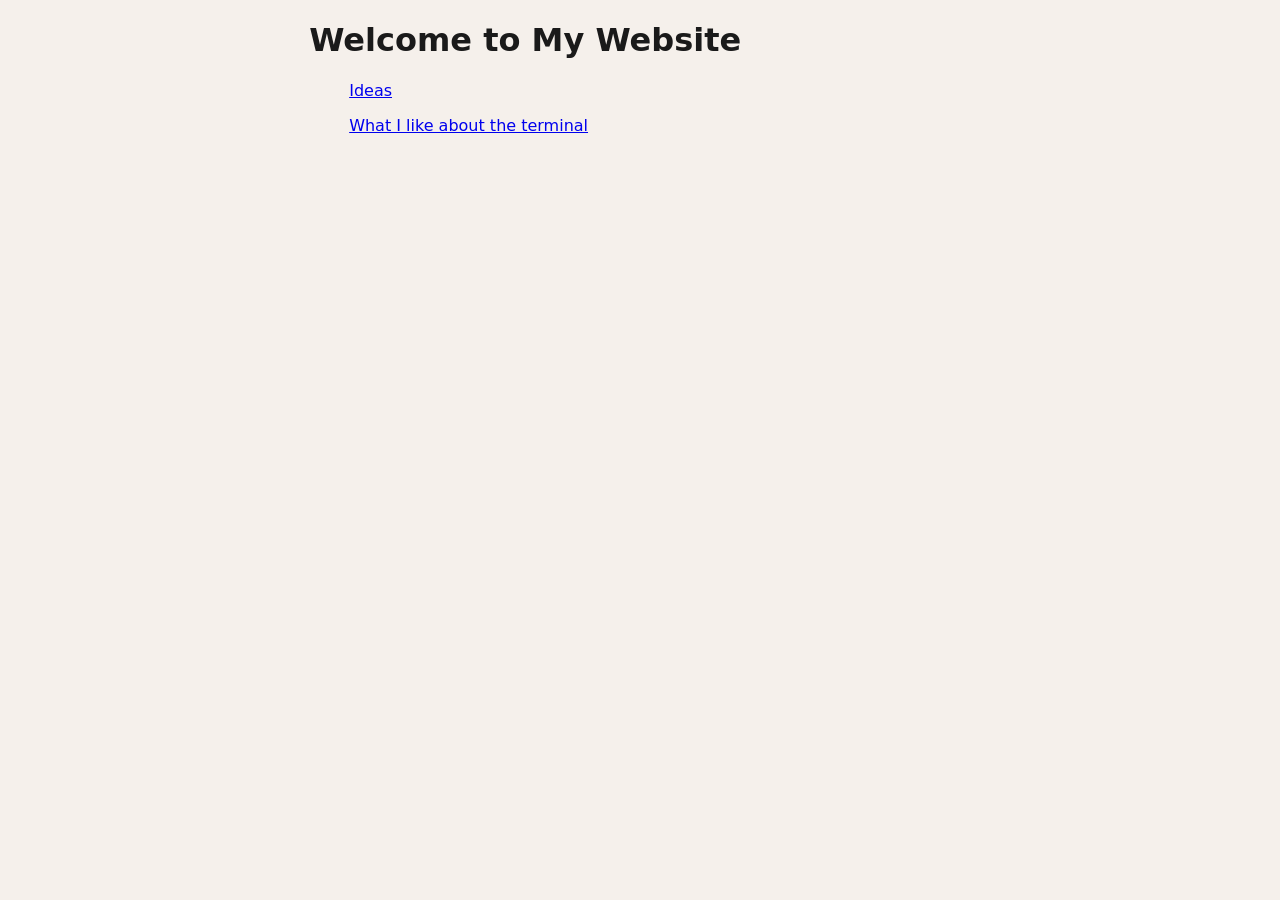
<file: docs/index.html>
<!DOCTYPE html>
<html lang="en">
<head>
<meta name="viewport" content="width=device-width, initial-scale=1.0">
<title>My Site</title>
<meta charset="UTF-8">
<link rel="stylesheet" href="./css/styles.css">
	<meta name="generator" content="Hugo 0.168.0">
</head>
<body>
<h1>Welcome to My Website</h1>

<ul>
<a href="./ideas/">Ideas</a>
</ul>

<ul>
<a href="./what-i-like-about-the-teminal/">What I like about the terminal</a>
</ul>

</body>
</html>
</file>
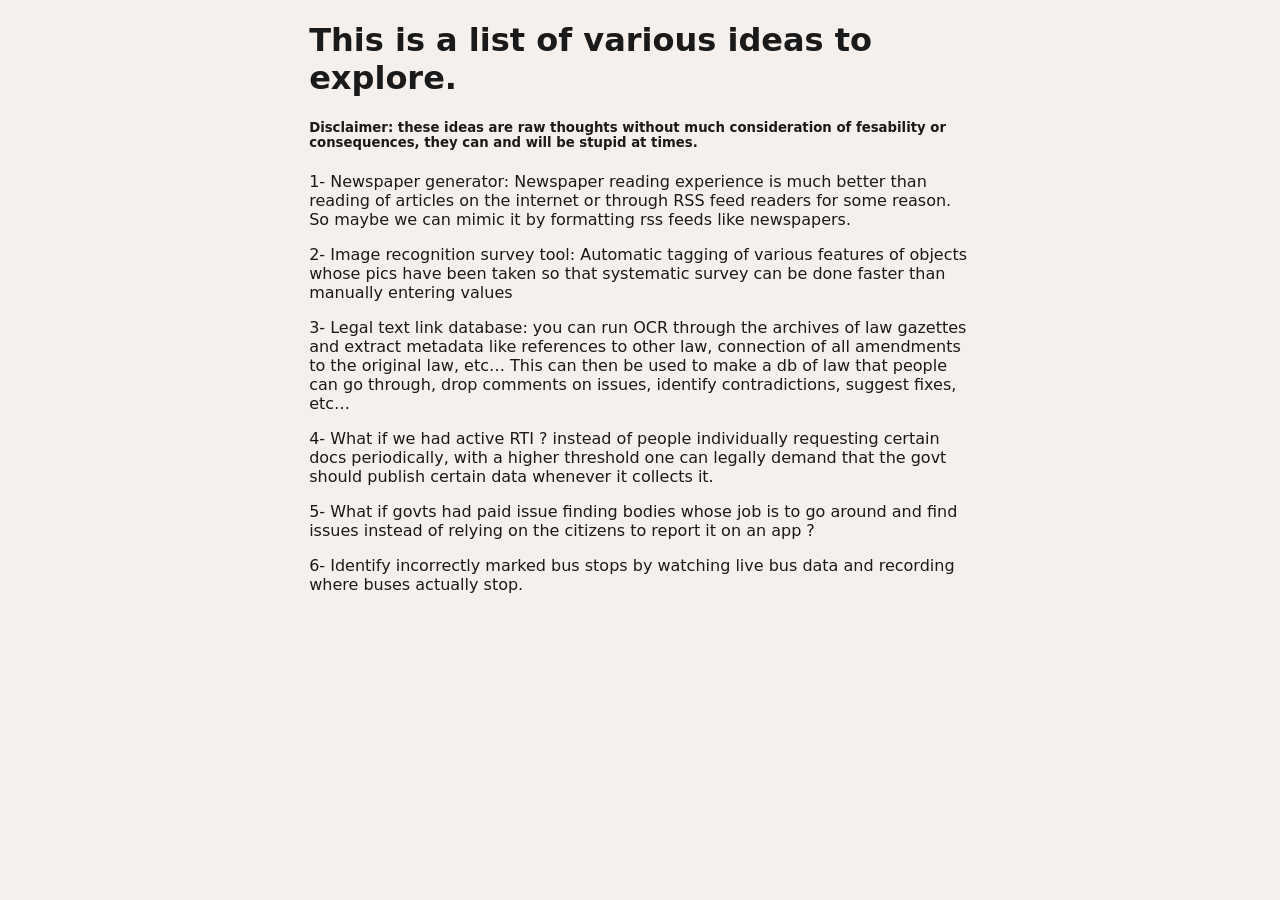
<file: docs/ideas/index.html>
<!DOCTYPE html>
<html lang="en">
<head>
<meta name="viewport" content="width=device-width, initial-scale=1.0">
<title>Ideas</title>
<meta charset="UTF-8">
<link rel="stylesheet" href="../css/styles.css">
</head>
<body>

<h1 id="this-is-a-list-of-various-ideas-to-explore">This is a list of various ideas to explore.</h1>
<h5 id="disclaimer-these-ideas-are-raw-thoughts-without-much-consideration-of-fesability-or-consequences-they-can-and-will-be-stupid-at-times">Disclaimer: these ideas are raw thoughts without much consideration of fesability or consequences, they can and will be stupid at times.</h5>
<p>1- Newspaper generator:
Newspaper reading experience is much better than reading of articles on the internet or through RSS feed readers for some reason. So maybe we can mimic it by formatting rss feeds like newspapers.</p>
<p>2- Image recognition survey tool:
Automatic tagging of various features of objects whose pics have been taken so that systematic survey can be done faster than manually entering values</p>
<p>3- Legal text link database:
you can run OCR through the archives of law gazettes and extract metadata like references to other law, connection of all amendments to the original law, etc&hellip;
This can then be used to make a db of law that people can go through, drop comments on issues, identify contradictions, suggest fixes, etc&hellip;</p>
<p>4- What if we had active RTI ? instead of people individually requesting certain docs periodically, with a higher threshold one can legally demand that the govt should publish certain data whenever it collects it.</p>
<p>5- What if govts had paid issue finding bodies whose job is to go around and find issues instead of relying on the citizens to report it on an app ?</p>
<p>6- Identify incorrectly marked bus stops by watching live bus data and recording where buses actually stop.</p>


</body>
</html>
</file>
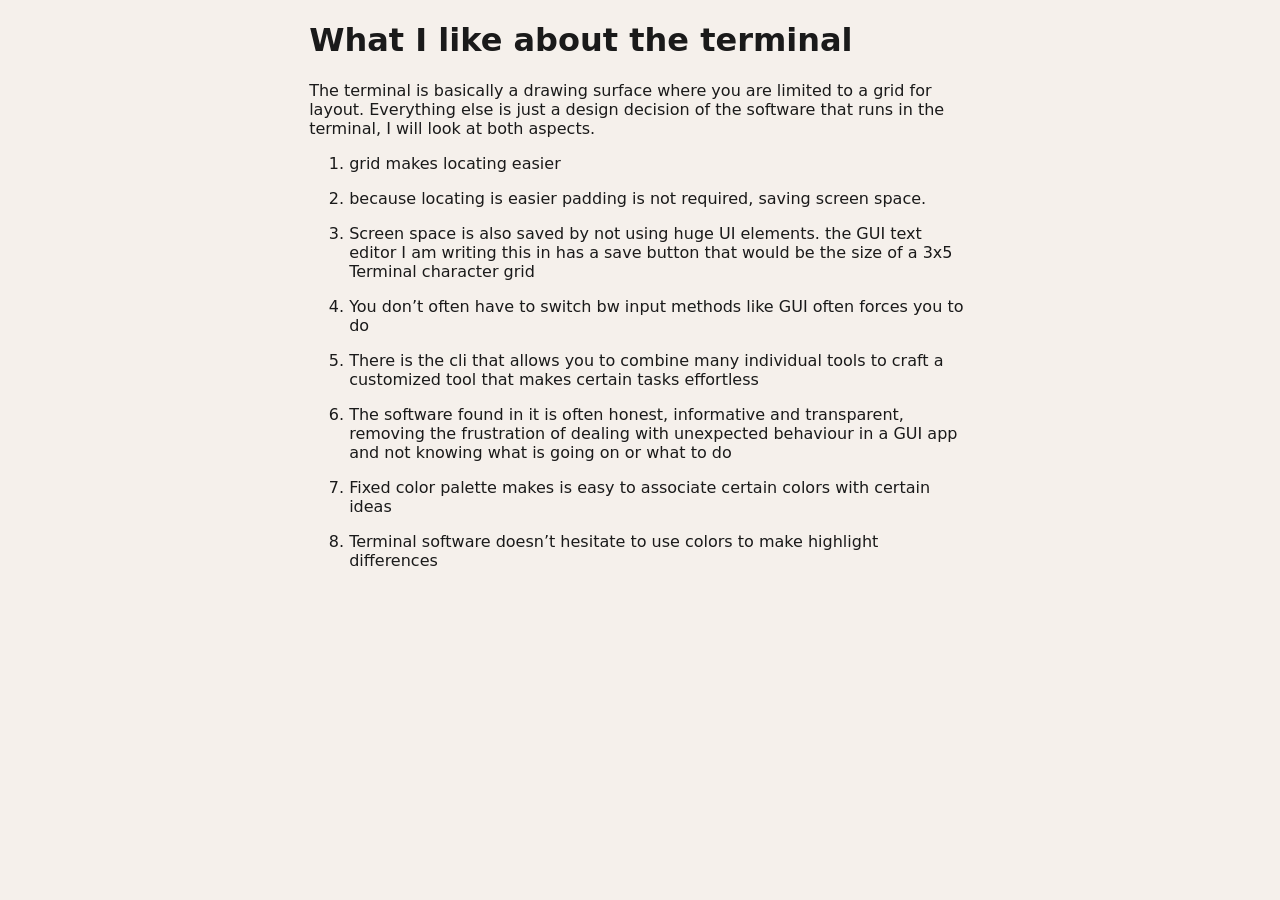
<file: docs/what-i-like-about-the-teminal/index.html>
<!DOCTYPE html>
<html lang="en">
<head>
<meta name="viewport" content="width=device-width, initial-scale=1.0">
<title>What I like about the terminal</title>
<meta charset="UTF-8">
<link rel="stylesheet" href="../css/styles.css">
</head>
<body>

<h1 id="what-i-like-about-the-terminal">What I like about the terminal</h1>
<p>The terminal is basically a drawing surface where you are limited to a grid for layout. Everything else is just a design decision of the software that runs in the terminal, I will look at both aspects.</p>
<ol>
<li>
<p>grid makes locating easier</p>
</li>
<li>
<p>because locating is easier padding is not required, saving screen space.</p>
</li>
<li>
<p>Screen space is also saved by not using huge UI elements. the GUI text editor I am writing this in has a save button that would be the size of a 3x5 Terminal character grid</p>
</li>
<li>
<p>You don&rsquo;t often have to switch bw input methods like GUI often forces you to do</p>
</li>
<li>
<p>There is the cli that allows you to combine many individual tools to craft a customized tool that makes certain tasks effortless</p>
</li>
<li>
<p>The software found in it is often honest, informative and transparent, removing the frustration of dealing with unexpected behaviour in a GUI app and not knowing what is going on or what to do</p>
</li>
<li>
<p>Fixed color palette makes is easy to associate certain colors with certain ideas</p>
</li>
<li>
<p>Terminal software doesn&rsquo;t hesitate to use colors to make highlight differences</p>
</li>
</ol>


</body>
</html>
</file>
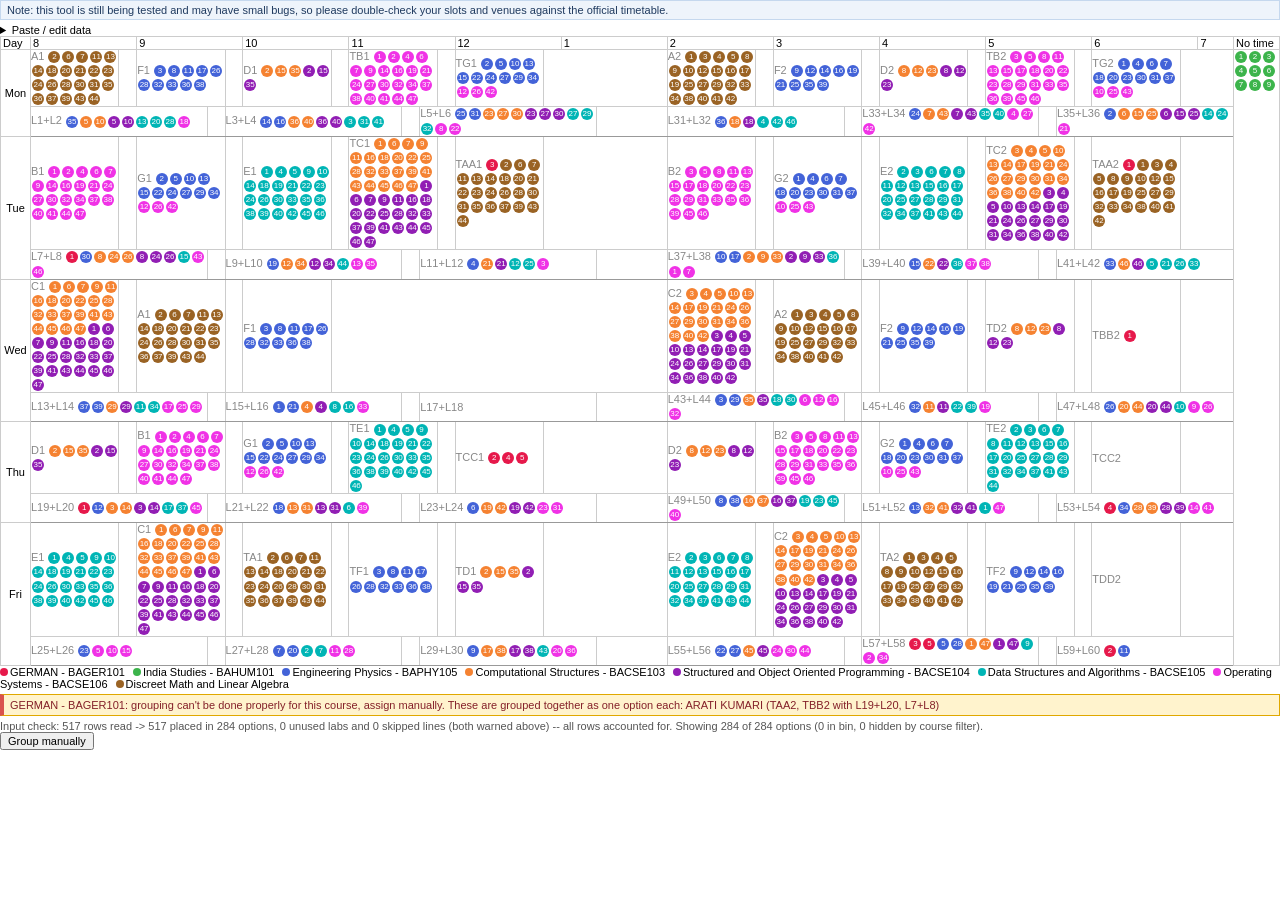
<file: docs/Projects/vit_slot_visualizer.html>
<!DOCTYPE html>
<html lang="en">
<head>
<meta charset="UTF-8">
<meta name="viewport" content="width=device-width, initial-scale=1.0">
<title>Timetable Slot Visualizer</title>
<style>
  body { font: 11px sans-serif; margin: 0; }
  button, summary { font: inherit; }
  #tooltip { position: fixed; display: none; z-index: 10; background: #fff; border: 1px solid #000; pointer-events: none; max-width: 90vw; }
  #wrap { overflow-x: auto; }
  /* one column per 10 minutes, 08:00 -> 19:20 (68 columns) */
  table { border-collapse: collapse; width: 100%; min-width: 900px; table-layout: fixed; }
  th, td { border: 1px solid #ccc; padding: 0; text-align: center; font-weight: normal; }
  thead th { text-align: left; padding-left: 2px; }
  td { position: relative; height: 16px; }
  tr.lab td, tr.lab th { border-bottom-color: #999; }
  td { text-align: left; line-height: 12px; }
  .in, .dots { display: contents; }
  .lbl { display: inline; margin-right: 3px; color: #888; white-space: nowrap; }
  .dot { display: inline-block; vertical-align: middle; width: 12px; height: 12px; margin: 1px; border-radius: 50%; cursor: pointer;
    color: #fff; font-size: 8px; line-height: 12px; text-align: center; overflow: hidden; }
  .dot.picked { outline: 1px solid #000; outline-offset: 1px; }
  .dot.hl { background: #000 !important; }
  #legend span { margin-right: 8px; }
  #legend i { display: inline-block; width: 8px; height: 8px; border-radius: 50%; margin-right: 2px; }
  textarea { width: 100%; box-sizing: border-box; }
  #manual:not(:empty) { border: 1px solid #999; background: #f4f4f4; padding: 6px; margin: 4px 0; }
  #disclaimer { background: #eef4fb; color: #1f3a5f; border: 1px solid #c5d8ee; padding: 3px 6px; margin: 0 0 4px; }
  .dot.clash { opacity: .45; outline: 1px dashed #c00; outline-offset: 1px; }
  #lockinfo:not(:empty) { margin: 4px 0; color: #444; }
  #clash:not(:empty) { background: #f8d7da; color: #842029; border: 1px solid #d9534f; border-left: 4px solid #d9534f; padding: 4px 6px; margin: 4px 0; white-space: pre-wrap; }
  #manual div { margin: 3px 0; }
  #warn:not(:empty) { white-space: pre-wrap; background: #fff3cd; color: #842029; border: 1px solid #e0a800; border-left: 4px solid #d9534f; padding: 4px 6px; margin: 4px 0; }
</style>
</head>
<body>

<div id="disclaimer">Note: this tool is still being tested and may have small bugs, so please double-check your slots and venues against the official timetable.</div>

<button id="resetBtn">Reset filter</button>
<details>
  <summary>Paste / edit data</summary>
  <textarea id="rawInput" rows="8"></textarea>
  <button id="applyBtn">Apply</button>
</details>

<div id="wrap">
<table>
  <colgroup id="cols"></colgroup>
  <thead id="head"></thead>
  <tbody id="gridBody"></tbody>
</table>
</div>

<div id="legend"></div>
<div id="bin"></div>
<div id="lockinfo"></div>
<div id="clash"></div>
<div id="warn"></div>
<div id="recon"></div>
<button id="groupBtn" style="display:none">Group manually</button>
<div id="manual"></div>
<div id="tooltip"></div>

<script>
const DEFAULT_DATA = `# GERMAN - BAGER101
Slot Detail 	Venue 	Faculty 	Course Type
TAA2 	SJT302 	ARATI KUMARI 	ETH
L19+L20 	TT116 	ARATI KUMARI 	ELA
TCC1 	SJT324 	ABHIJIT KR DARBEY 	ETH
L7+L8 	PRP555 	ARATI KUMARI 	ELA
TBB2 	SJT124 	ARATI KUMARI 	ETH
TAA1 	SJT505 	DHANANJAY KUMAR 	ETH
L57+L58 	PRP555 	DHANANJAY KUMAR 	ELA
L59+L60 	PRP555 	ABHIJIT KR DARBEY 	ELA
L53+L54 	PRP555 	AMIT KUMAR SAINI 	ELA
TCC1 	SJT607 	AMIT KUMAR SAINI 	ETH
TCC1 	TT416 	ADAIKALAM ARULANANDAM 	ETH
L57+L58 	TT116 	ADAIKALAM ARULANANDAM 	ELA

# India Studies - BAHUM101
Slot Detail 	Venue 	Faculty 	Course Type
NIL 	NIL 	MULUGU S NEELOTPAL 	OC
NIL 	NIL 	RIZWAN AHMAD 	OC
NIL 	NIL 	ADIL AHMAD SHAH 	OC
NIL 	NIL 	SHAHID HAMID RAINA 	OC
NIL 	NIL 	BANGALORE MORARJI 	OC
NIL 	NIL 	SUDHEER C V 	OC
NIL 	NIL 	SARAVANA BHAVAN N 	OC
NIL 	NIL 	RAMNATH REGHUNADHAN 	OC
NIL 	NIL 	AQUIB PARVEZ 	OC

# Engineering Physics - BAPHY105
Slot Detail 	Venue 	Faculty 	Course Type
L5+L6 	TT436 	KURAGANTI VASU 	ELA
L3+L4 	PRPG17 	RAMBABU YALAVARTHI 	ELA
L35+L36 	PRPG17 	VISHNUDATH K N 	ELA
G2+TG2 	PRP124 	AMRITA DEY 	ETH
G1+TG1 	PRPG06 	VISHNUDATH K N 	ETH
L43+L44 	TT436 	SASMITA MOHAKUD 	ELA
L7+L8 	PRPG17 	PREMKUMAR S 	ELA
F1+TF1 	PRP115 	SASMITA MOHAKUD 	ETH
L11+L12 	PRPG17 	SAMUEL P 	ELA
G2+TG2 	PRPG25 	SAMUEL P 	ETH
G1+TG1 	PRP124 	AMRITA DEY 	ETH
L57+L58 	TT436 	AMRITA DEY 	ELA
G2+TG2 	PRPG23 	BALAKRISHNAN S 	ETH
G2+TG2 	PRP116 	SHOBANA M K 	ETH
L27+L28 	TT436 	SHOBANA M K 	ELA
F1+TF1 	PRPG21 	SOUMYA CHAKRABARTI 	ETH
L49+L50 	TT436 	SOUMYA CHAKRABARTI 	ELA
L23+L24 	PRPG17 	BALAKRISHNAN S 	ELA
L55+L56 	TT436 	SHOBANA M K 	ELA
F2+TF2 	PRP115 	DHRITIMAN GUPTA 	ETH
L29+L30 	PRPG17 	DHRITIMAN GUPTA 	ELA
G1+TG1 	PRP110 	SRIDHAR S 	ETH
F1+TF1 	PRP123 	VASU DEV 	ETH
L59+L60 	PRPG17 	VASU DEV 	ELA
L19+L20 	PRPG17 	ABHINAV ANAND 	ELA
F2+TF2 	PRP111 	ABHINAV ANAND 	ETH
G1+TG1 	PRPG03 	MURALI R 	ETH
L51+L52 	PRPG17 	MURALI R 	ELA
F2+TF2 	PRPG03 	PANKAJ SHEORAN 	ETH
L1+L2 	PRPG17 	GOPAL 	ELA
G1+TG1 	PRPG23 	UMMAL MOMEEN M 	ETH
L39+L40 	PRPG17 	UMMAL MOMEEN M 	ELA
F2+TF2 	PRP104 	RAMBABU YALAVARTHI 	ETH
F1+TF1 	PRPG10 	VIJAYA CHAMUNDEESWARI S P 	ETH
G2+TG2 	PRP110 	SANGEM RAJESH 	ETH
L27+L28 	PRPG17 	SHAIK KALEEMULLA 	ELA
F2+TF2 	PRPG10 	VIJAYA CHAMUNDEESWARI S P 	ETH
L9+L10 	PRPG17 	VIJAYA CHAMUNDEESWARI S P 	ELA
L37+L38 	TT436 	SRIDHAR S 	ELA
G2+TG2 	PRP120 	SHAIK KALEEMULLA 	ETH
F2+TF2 	PRP122 	MITESH KUMAR BEHERA 	ETH
L15+L16 	PRPG17 	MITESH KUMAR BEHERA 	ELA
L57+L58 	PRPG17 	SHAGUN KAUSHAL 	ELA
L15+L16 	TT436 	AMRITA DEY 	ELA
G1+TG1 	PRP125 	KRISHNARJUN BANERJEE 	ETH
L55+L56 	PRPG17 	KRISHNARJUN BANERJEE 	ELA
G2+TG2 	PRP125 	KRISHNARJUN BANERJEE 	ETH
L25+L26 	PRPG17 	KRISHNARJUN BANERJEE 	ELA
L37+L38 	PRPG17 	VIJAYA CHAMUNDEESWARI S P 	ELA
L21+L22 	PRPG17 	SANGEM RAJESH 	ELA
G1+TG1 	PRP107 	KRISHNA CHANDAR N 	ETH
L33+L34 	PRPG17 	KRISHNA CHANDAR N 	ELA
F2+TF2 	PRPG21 	SOUMYA CHAKRABARTI 	ETH
L5+L6 	PRPG17 	SOUMYA CHAKRABARTI 	ELA
F1+TF1 	PRP120 	SANDEEP CHAKRABORTY 	ETH
L47+L48 	PRPG17 	SANDEEP CHAKRABORTY 	ELA
G1+TG1 	PRP116 	SHOBANA M K 	ETH
F1+TF1 	PRP122 	SHAGUN KAUSHAL 	ETH
G1+TG1 	PRP109 	KANHAIYA LAL PANDEY 	ETH
L43+L44 	PRPG17 	KANHAIYA LAL PANDEY 	ELA
G2+TG2 	PRPG08 	PREMKUMAR S 	ETH
G2+TG2 	PRP105 	KURAGANTI VASU 	ETH
L41+L42 	PRPG17 	DEEPAK BHAT 	ELA
F1+TF1 	PRP105 	DHANOJ GUPTA 	ETH
L45+L46 	PRPG17 	DHANOJ GUPTA 	ELA
F1+TF1 	PRPG08 	DEEPAK BHAT 	ETH
G1+TG1 	PRPG25 	SAMUEL P 	ETH
L53+L54 	PRPG17 	SAMUEL P 	ELA
F2+TF2 	PRPG06 	GOPAL 	ETH
L31+L32 	PRPG17 	ABHISHEK KUMAR SINGH 	ELA
F1+TF1 	PRP104 	ABHISHEK KUMAR SINGH 	ETH
L49+L50 	PRPG17 	ABHINAV ANAND 	ELA
G2+TG2 	PRP109 	KANHAIYA LAL PANDEY 	ETH
L13+L14 	PRPG17 	KANHAIYA LAL PANDEY 	ELA
F1+TF1 	PRP111 	ABHINAV ANAND 	ETH
L3+L4 	TT436 	PANKAJ SHEORAN 	ELA
F2+TF2 	PRP107 	LAXMI NARAYAN TRIPATHI 	ETH
L13+L14 	TT436 	LAXMI NARAYAN TRIPATHI 	ELA

# Computational Structures - BACSE103
Slot Detail 	Venue 	Faculty 	Course Type
C1+TC1 	PRPG23 	SIDHARTH GAUTAM 	ETH
L57+L58 	PRP117a 	SIDHARTH GAUTAM 	ELA
L37+L38 	SJT212 	YUSUF AKHTAR 	ELA
L49+L50 	PRP117a 	NAVEEN MISHRA 	ELA
L11+L12 	PRP117 	SUBHRA SANKHA SARMA 	ELA
L31+L32 	PRP117 	SHANIDUL HOQUE 	ELA
D1+TD1 	SJT712 	YUSUF AKHTAR 	ETH
C2+TC2 	PRPG10 	NAVEEN MISHRA 	ETH
L19+L20 	PRP117a 	NAVEEN MISHRA 	ELA
C2+TC2 	PRPG03 	CHRISTINA JOSEPHINE MALATHI A 	ETH
L15+L16 	PRP117 	CHRISTINA JOSEPHINE MALATHI A 	ELA
C2+TC2 	PRP116 	NARASIMMAN S 	ETH
C1+TC1 	PRP107 	MOHIUL ISLAM 	ETH
L35+L36 	PRP117 	MOHIUL ISLAM 	ELA
L1+L2 	PRP118 	NARASIMMAN S 	ELA
L33+L34 	PRP117a 	SUKANTA KUMAR TULO 	ELA
C1+TC1 	PRP111 	SUKANTA KUMAR TULO 	ETH
L5+L6 	SJT212 	YUSUF AKHTAR 	ELA
D2+TD2 	SJTG16 	KRISHNAMOORTHY N 	ETH
L7+L8 	SJT212 	KRISHNAMOORTHY N 	ELA
L7+L8 	PRP117 	RAJESH N 	ELA
L35+L36 	SJT212 	AYESWARYA S 	ELA
C1+TC1 	PRP116 	NARASIMMAN S 	ETH
L37+L38 	PRP117a 	NARASIMMAN S 	ELA
C2+TC2 	PRP111 	SUKANTA KUMAR TULO 	ETH
C1+TC1 	PRPG08 	RAJESH N 	ETH
L45+L46 	PRP117 	RAJESH N 	ELA
L39+L40 	PRP117 	ANISHKUMAR MANOHARAN 	ELA
L9+L10 	SJT212 	AYESWARYA S 	ELA
D2+TD2 	SJT715 	AYESWARYA S 	ETH
C2+TC2 	PRP120 	RICHA DUBEY 	ETH
L21+L22 	PRP117a 	RICHA DUBEY 	ELA
C2+TC2 	PRPG06 	AVINASH CHANDRA 	ETH
L19+L20 	PRP117 	AVINASH CHANDRA 	ELA
D1+TD1 	SJT711 	AYESWARYA S 	ETH
C1+TC1 	PRPG10 	NAVEEN MISHRA 	ETH
C2+TC2 	PRPG26 	SHANIDUL HOQUE 	ETH
C1+TC1 	PRPG26 	SHANIDUL HOQUE 	ETH
C2+TC2 	PRP104 	SULTAN MAHMOOD CHOWDHURY 	ETH
C1+TC1 	PRP110 	HEMALATHA K 	ETH
C2+TC2 	PRP124 	SUBHRA SANKHA SARMA 	ETH
C1+TC1 	PRP330 	ANISHKUMAR MANOHARAN 	ETH
D2+TD2 	SJTG14 	YUSUF AKHTAR 	ETH
L53+L54 	PRP117a 	SULTAN MAHMOOD CHOWDHURY 	ELA
L23+L24 	PRP117a 	SULTAN MAHMOOD CHOWDHURY 	ELA
L29+L30 	PRP117 	SHANIDUL HOQUE 	ELA
L35+L36 	PRP117a 	VIJAYA DURGA CHINTALA 	ELA
L5+L6 	PRP117a 	VIJAYA DURGA CHINTALA 	ELA
L7+L8 	PRP117a 	KALYANBRATA GHOSH 	ELA
L21+L22 	PRP232 	HEMALATHA K 	ELA
L47+L48 	PRP117a 	HEMALATHA K 	ELA
L57+L58 	PRP117 	PRABIN JOSE J 	ELA
L41+L42 	PRP117 	GAUTAM NARAYAN 	ELA
L13+L14 	PRP117 	VIKAS VIJAYVARGIYA 	ELA
C2+TC2 	PRPG08 	RAJESH N 	ETH
C1+TC1 	PRP109 	VIJAYA DURGA CHINTALA 	ETH
C2+TC2 	PRP105 	KALYANBRATA GHOSH 	ETH
C2+TC2 	PRP109 	VIJAYA DURGA CHINTALA 	ETH
C1+TC1 	PRP104 	SULTAN MAHMOOD CHOWDHURY 	ETH
C2+TC2 	PRP123 	VIKAS VIJAYVARGIYA 	ETH
C2+TC2 	PRP107 	MOHIUL ISLAM 	ETH
L5+L6 	PRP117 	MOHIUL ISLAM 	ELA
C2+TC2 	PRP110 	HEMALATHA K 	ETH
C1+TC1 	PRP105 	KALYANBRATA GHOSH 	ETH
L51+L52 	PRP117 	KALYANBRATA GHOSH 	ELA
C1+TC1 	PRPG21 	ARUN DEV DHAR DWIVEDI 	ETH
L37+L38 	PRP117 	ARUN DEV DHAR DWIVEDI 	ELA
C2+TC2 	PRP122 	PRABHU R 	ETH
L9+L10 	PRP117 	PRABHU R 	ELA
L49+L50 	PRP117 	AVINASH CHANDRA 	ELA
D1+TD1 	SJT715 	KRISHNAMOORTHY N 	ETH
C2+TC2 	PRPG21 	ARUN DEV DHAR DWIVEDI 	ETH
L3+L4 	PRP117 	ARUN DEV DHAR DWIVEDI 	ELA
C1+TC1 	PRPG06 	AVINASH CHANDRA 	ETH
C2+TC2 	PRP115 	ANIS FATEMA 	ETH
L29+L30 	PRP118 	ANIS FATEMA 	ELA
C1+TC1 	PRPG25 	JAFFINO 	ETH
L53+L54 	PRP117 	JAFFINO 	ELA
L43+L44 	SJT212 	KRISHNAMOORTHY N 	ELA
C2+TC2 	PRPG23 	SIDHARTH GAUTAM 	ETH
L3+L4 	PRP117a 	SIDHARTH GAUTAM 	ELA
C1+TC1 	PRP115 	ANIS FATEMA 	ETH
L51+L52 	PRP117a 	ANIS FATEMA 	ELA
C2+TC2 	PRPG25 	JAFFINO 	ETH
L23+L24 	PRP117 	JAFFINO 	ELA
L33+L34 	PRP117 	CHRISTINA JOSEPHINE MALATHI A 	ELA
C1+TC1 	PRPG03 	CHRISTINA JOSEPHINE MALATHI A 	ETH
C1+TC1 	PRP120 	RICHA DUBEY 	ETH
L1+L2 	PRP117 	SUKANTA KUMAR TULO 	ELA
L55+L56 	PRP117 	BISWAJIT DWIVEDY 	ELA
C1+TC1 	PRP124 	BISWAJIT DWIVEDY 	ETH
L47+L48 	PRP117 	RICHA DUBEY 	ELA
C1+TC1 	PRP123 	GAUTAM NARAYAN 	ETH
C1+TC1 	PRP122 	PRABIN JOSE J 	ETH

# Structured and Object Oriented Programming - BACSE104
Slot Detail 	Venue 	Faculty 	Course Type
C1+TC1 	PRPG23 	SIDHARTH GAUTAM 	ETH
L57+L58 	PRP117a 	SIDHARTH GAUTAM 	ELA
L37+L38 	SJT212 	YUSUF AKHTAR 	ELA
L49+L50 	PRP117a 	NAVEEN MISHRA 	ELA
L11+L12 	PRP117 	SUBHRA SANKHA SARMA 	ELA
L31+L32 	PRP117 	SHANIDUL HOQUE 	ELA
D1+TD1 	SJT712 	YUSUF AKHTAR 	ETH
C2+TC2 	PRPG10 	NAVEEN MISHRA 	ETH
L19+L20 	PRP117a 	NAVEEN MISHRA 	ELA
C2+TC2 	PRPG03 	CHRISTINA JOSEPHINE MALATHI A 	ETH
L15+L16 	PRP117 	CHRISTINA JOSEPHINE MALATHI A 	ELA
C2+TC2 	PRP116 	NARASIMMAN S 	ETH
C1+TC1 	PRP107 	MOHIUL ISLAM 	ETH
L35+L36 	PRP117 	MOHIUL ISLAM 	ELA
L1+L2 	PRP118 	NARASIMMAN S 	ELA
L33+L34 	PRP117a 	SUKANTA KUMAR TULO 	ELA
C1+TC1 	PRP111 	SUKANTA KUMAR TULO 	ETH
L5+L6 	SJT212 	YUSUF AKHTAR 	ELA
D2+TD2 	SJTG16 	KRISHNAMOORTHY N 	ETH
L7+L8 	SJT212 	KRISHNAMOORTHY N 	ELA
L7+L8 	PRP117 	RAJESH N 	ELA
L35+L36 	SJT212 	AYESWARYA S 	ELA
C1+TC1 	PRP116 	NARASIMMAN S 	ETH
L37+L38 	PRP117a 	NARASIMMAN S 	ELA
C2+TC2 	PRP111 	SUKANTA KUMAR TULO 	ETH
C1+TC1 	PRPG08 	RAJESH N 	ETH
L45+L46 	PRP117 	RAJESH N 	ELA
L39+L40 	PRP117 	ANISHKUMAR MANOHARAN 	ELA
L9+L10 	SJT212 	AYESWARYA S 	ELA
D2+TD2 	SJT715 	AYESWARYA S 	ETH
C2+TC2 	PRP120 	RICHA DUBEY 	ETH
L21+L22 	PRP117a 	RICHA DUBEY 	ELA
C2+TC2 	PRPG06 	AVINASH CHANDRA 	ETH
L19+L20 	PRP117 	AVINASH CHANDRA 	ELA
D1+TD1 	SJT711 	AYESWARYA S 	ETH
C1+TC1 	PRPG10 	NAVEEN MISHRA 	ETH
C2+TC2 	PRPG26 	SHANIDUL HOQUE 	ETH
C1+TC1 	PRPG26 	SHANIDUL HOQUE 	ETH
C2+TC2 	PRP104 	SULTAN MAHMOOD CHOWDHURY 	ETH
C1+TC1 	PRP110 	HEMALATHA K 	ETH
C2+TC2 	PRP124 	SUBHRA SANKHA SARMA 	ETH
C1+TC1 	PRP330 	ANISHKUMAR MANOHARAN 	ETH
D2+TD2 	SJTG14 	YUSUF AKHTAR 	ETH
L53+L54 	PRP117a 	SULTAN MAHMOOD CHOWDHURY 	ELA
L23+L24 	PRP117a 	SULTAN MAHMOOD CHOWDHURY 	ELA
L29+L30 	PRP117 	SHANIDUL HOQUE 	ELA
L35+L36 	PRP117a 	VIJAYA DURGA CHINTALA 	ELA
L5+L6 	PRP117a 	VIJAYA DURGA CHINTALA 	ELA
L7+L8 	PRP117a 	KALYANBRATA GHOSH 	ELA
L21+L22 	PRP232 	HEMALATHA K 	ELA
L47+L48 	PRP117a 	HEMALATHA K 	ELA
L57+L58 	PRP117 	PRABIN JOSE J 	ELA
L41+L42 	PRP117 	GAUTAM NARAYAN 	ELA
L13+L14 	PRP117 	VIKAS VIJAYVARGIYA 	ELA
C2+TC2 	PRPG08 	RAJESH N 	ETH
C1+TC1 	PRP109 	VIJAYA DURGA CHINTALA 	ETH
C2+TC2 	PRP105 	KALYANBRATA GHOSH 	ETH
C2+TC2 	PRP109 	VIJAYA DURGA CHINTALA 	ETH
C1+TC1 	PRP104 	SULTAN MAHMOOD CHOWDHURY 	ETH
C2+TC2 	PRP123 	VIKAS VIJAYVARGIYA 	ETH
C2+TC2 	PRP107 	MOHIUL ISLAM 	ETH
L5+L6 	PRP117 	MOHIUL ISLAM 	ELA
C2+TC2 	PRP110 	HEMALATHA K 	ETH
C1+TC1 	PRP105 	KALYANBRATA GHOSH 	ETH
L51+L52 	PRP117 	KALYANBRATA GHOSH 	ELA
C1+TC1 	PRPG21 	ARUN DEV DHAR DWIVEDI 	ETH
L37+L38 	PRP117 	ARUN DEV DHAR DWIVEDI 	ELA
C2+TC2 	PRP122 	PRABHU R 	ETH
L9+L10 	PRP117 	PRABHU R 	ELA
L49+L50 	PRP117 	AVINASH CHANDRA 	ELA
D1+TD1 	SJT715 	KRISHNAMOORTHY N 	ETH
C2+TC2 	PRPG21 	ARUN DEV DHAR DWIVEDI 	ETH
L3+L4 	PRP117 	ARUN DEV DHAR DWIVEDI 	ELA
C1+TC1 	PRPG06 	AVINASH CHANDRA 	ETH
C2+TC2 	PRP115 	ANIS FATEMA 	ETH
L29+L30 	PRP118 	ANIS FATEMA 	ELA
C1+TC1 	PRPG25 	JAFFINO 	ETH
L53+L54 	PRP117 	JAFFINO 	ELA
L43+L44 	SJT212 	KRISHNAMOORTHY N 	ELA
C2+TC2 	PRPG23 	SIDHARTH GAUTAM 	ETH
L3+L4 	PRP117a 	SIDHARTH GAUTAM 	ELA
C1+TC1 	PRP115 	ANIS FATEMA 	ETH
L51+L52 	PRP117a 	ANIS FATEMA 	ELA
C2+TC2 	PRPG25 	JAFFINO 	ETH
L23+L24 	PRP117 	JAFFINO 	ELA
L33+L34 	PRP117 	CHRISTINA JOSEPHINE MALATHI A 	ELA
C1+TC1 	PRPG03 	CHRISTINA JOSEPHINE MALATHI A 	ETH
C1+TC1 	PRP120 	RICHA DUBEY 	ETH
L1+L2 	PRP117 	SUKANTA KUMAR TULO 	ELA
L55+L56 	PRP117 	BISWAJIT DWIVEDY 	ELA
C1+TC1 	PRP124 	BISWAJIT DWIVEDY 	ETH
L47+L48 	PRP117 	RICHA DUBEY 	ELA
C1+TC1 	PRP123 	GAUTAM NARAYAN 	ETH
C1+TC1 	PRP122 	PRABIN JOSE J 	ETH

# Data Structures and Algorithms - BACSE105
Slot Detail 	Venue 	Faculty 	Course Type
E1+TE1 	PRP120 	SARAVANAN R 	ETH
E2+TE2 	PRP124 	GAYATHRI P 	ETH
E2+TE2 	PRP109 	BADRINATH N 	ETH
L41+L42 	SJTG20 	LAWANYA SHRI M 	ELA
E1+TE1 	PRP110 	ANINDITA KUNDU 	ETH
L51+L52 	PRP136 	SARAVANAN R 	ELA
E1+TE1 	PRP109 	BADRINATH N 	ETH
E2+TE2 	PRP122 	JOSHVA DEVADAS T 	ETH
L27+L28 	SJT219 	MYTHILI N 	ELA
E2+TE2 	SJT710 	MYTHILI N 	ETH
L3+L4 	PRP136 	SIVARAJ C 	ELA
E2+TE2 	PRP105 	ATHIRA K 	ETH
L15+L16 	PRP135 	ATHIRA K 	ELA
L57+L58 	PRP135 	GOPINATH M.P 	ELA
L9+L10 	PRP231 	GOVINDA K 	ELA
E1+TE1 	PRPG08 	GOPINATH M.P 	ETH
E1+TE1 	PRPG23 	SUBRAMANYAM REDDY A 	ETH
E2+TE2 	PRP111 	KANAGARAJ K 	ETH
L13+L14 	PRP136 	KANAGARAJ K 	ELA
L41+L42 	PRP232 	BADRINATH N 	ELA
E2+TE2 	PRPG08 	GOPINATH M.P 	ETH
L1+L2 	SJTG17 	VINOTHKUMAR V 	ELA
E2+TE2 	SJT711 	VINOTHKUMAR V 	ETH
E1+TE1 	PRP115 	RAJAN SHRIVASTAVA 	ETH
E2+TE2 	PRP120 	DEBI PRASANNA ACHARJYA 	ETH
L35+L36 	PRP135 	SHALINI L 	ELA
E2+TE2 	PRPG10 	SRIVANI A 	ETH
L15+L16 	PRP136 	SRIVANI A 	ELA
E2+TE2 	PRP115 	RAJAN SHRIVASTAVA 	ETH
L19+L20 	PRP136 	RAJAN SHRIVASTAVA 	ELA
E1+TE1 	PRPG10 	SRIVANI A 	ETH
L43+L44 	PRP136 	SRIVANI A 	ELA
L31+L32 	SJT216 	VINOTHKUMAR V 	ELA
L11+L12 	PRP135 	GOPINATH M.P 	ELA
E1+TE1 	PRPG03 	SIVAPRASAD DARLA 	ETH
E2+TE2 	PRPG25 	NALLIAH M 	ETH
E1+TE1 	PRPG25 	NALLIAH M 	ETH
E1+TE1 	PRPG06 	SARAVANARAJAN M C 	ETH
E1+TE1 	PRP104 	RAJA S P 	ETH
E1+TE1 	PRP124 	SHALINI L 	ETH
E2+TE2 	PRP110 	ANINDITA KUNDU 	ETH
L5+L6 	PRP135 	SIVAPRASAD DARLA 	ELA
L49+L50 	PRP135 	SIVAPRASAD DARLA 	ELA
L3+L4 	PRP135 	SARAVANARAJAN M C 	ELA
L45+L46 	PRP232 	SARAVANARAJAN M C 	ELA
L1+L2 	PRP136 	NALLIAH M 	ELA
L7+L8 	PRP135 	DEBI PRASANNA ACHARJYA 	ELA
L47+L48 	PRP135 	SUBRAMANYAM REDDY A 	ELA
L37+L38 	PRP135 	ILANTHENRAL K P S K 	ELA
L21+L22 	PRP135 	JOSHVA DEVADAS T 	ELA
L5+L6 	PRP136 	RAJA S P 	ELA
L33+L34 	PRP136 	KANAGARAJ K 	ELA
L27+L28 	PRP135 	GAYATHRI P 	ELA
L49+L50 	PRP136 	RAJA S P 	ELA
E1+TE1 	SJT715 	LAWANYA SHRI M 	ETH
L41+L42 	PRP135 	NALLIAH M 	ELA
E2+TE2 	PRPG03 	SIVAPRASAD DARLA 	ETH
L1+L2 	PRP135 	SUBRAMANYAM REDDY A 	ELA
E2+TE2 	PRPG23 	SUBRAMANYAM REDDY A 	ETH
E2+TE2 	SJT712 	LAWANYA SHRI M 	ETH
L5+L6 	SJT120 	LAWANYA SHRI M 	ELA
L11+L12 	PRP136 	ANINDITA KUNDU 	ELA
E1+TE1 	PRP105 	ATHIRA K 	ETH
E2+TE2 	PRP116 	SIVARAJ C 	ETH
E2+TE2 	PRP104 	RAJA S P 	ETH
E1+TE1 	PRP116 	SIVARAJ C 	ETH
L41+L42 	PRP136 	SIVARAJ C 	ELA
E2+TE2 	PRP107 	ADALINE SUJI R 	ETH
L13+L14 	PRP135 	ADALINE SUJI R 	ELA
E1+TE1 	PRP107 	ADALINE SUJI R 	ETH
E1+TE1 	PRP123 	ILANTHENRAL K P S K 	ETH
E2+TE2 	PRPG21 	SHARIEF BASHA S 	ETH
L19+L20 	PRP135 	SHARIEF BASHA S 	ELA
E1+TE1 	PRP122 	NARAYANAMOORTHI M 	ETH
L39+L40 	PRP135 	NARAYANAMOORTHI M 	ELA
E1+TE1 	PRPG21 	SHARIEF BASHA S 	ETH
L45+L46 	PRP135 	SHARIEF BASHA S 	ELA
L33+L34 	PRP135 	ADALINE SUJI R 	ELA
E1+TE1 	PRP111 	KANAGARAJ K 	ETH
E2+TE2 	PRPG06 	SARAVANARAJAN M C 	ETH
L35+L36 	PRP231 	RAJAN SHRIVASTAVA 	ELA
L3+L4 	PRP232 	BADRINATH N 	ELA
E1+TE1 	PRPG26 	JAGALINGAM P 	ETH
L31+L32 	PRP135 	JAGALINGAM P 	ELA
L43+L44 	PRP135 	ATHIRA K 	ELA
L29+L30 	PRP135 	JAGALINGAM P 	ELA
E2+TE2 	PRPG26 	JAGALINGAM P 	ETH
E2+TE2 	PRP123 	GOVINDA K 	ETH
E1+TE1 	SJT711 	MYTHILI N 	ETH
L49+L50 	SJT122 	MYTHILI N 	ELA
L31+L32 	PRP136 	ANINDITA KUNDU 	ELA
E1+TE1 	SJT712 	VINOTHKUMAR V 	ETH

# Operating Systems - BACSE106
Slot Detail 	Venue 	Faculty 	Course Type
B1+TB1 	PRP110 	VIJAYASHERLY V 	ETH
L37+L38 	PRP136 	VIJAYASHERLY V 	ELA
B1+TB1 	PRPG03 	SUDHA.S 	ETH
B2+TB2 	PRPG23 	THIRUNAVUKKARASAN M 	ETH
B1+TB1 	PRP122 	NAGARAJA RAO A 	ETH
B2+TB2 	PRP124 	PADMAVATHY T 	ETH
B1+TB1 	PRPG25 	KONATHAM SUMALATHA 	ETH
B1+TB1 	PRP120 	VIJAYARAJAN V 	ETH
L37+L38 	PRP232 	VIJAYARAJAN V 	ELA
B2+TB2 	PRP120 	BRISILLA R M 	ETH
B1+TB1 	PRPG10 	SATYAJIT MOHANTY 	ETH
G2+TG2 	SJT204 	KRITHIKA L.B 	ETH
B2+TB2 	PRPG21 	HITESHWAR KUMAR AZAD 	ETH
G1+TG1 	SJT223 	KUMAR P J 	ETH
L43+L44 	SJT120 	KUMAR P J 	ELA
L47+L48 	PRP232 	SATYAJIT MOHANTY 	ELA
B2+TB2 	PRPG03 	SUDHA.S 	ETH
B1+TB1 	PRP109 	THIRUVENKADAM T 	ETH
B2+TB2 	PRPG26 	EZHIL ARASI V 	ETH
B1+TB1 	PRPG26 	EZHIL ARASI V 	ETH
B2+TB2 	PRP109 	THIRUVENKADAM T 	ETH
B2+TB2 	PRP105 	SIVAKUMAR T 	ETH
B1+TB1 	PRP115 	UMADEVI K S 	ETH
B2+TB2 	PRP110 	MANIVANNAN P 	ETH
B1+TB1 	PRP111 	AVISHEK NANDI 	ETH
B2+TB2 	PRP111 	ANURADHA J 	ETH
B2+TB2 	PRP123 	VENKATA LAKSHMI NARAYANA K 	ETH
B1+TB1 	PRP124 	PADMAVATHY T 	ETH
L13+L14 	SJTG18 	KUMAR P J 	ELA
G2+TG2 	SJT127 	KUMAR P J 	ETH
G1+TG1 	SJT115 	KRITHIKA L.B 	ETH
L47+L48 	SJT216 	KRITHIKA L.B 	ELA
L9+L10 	PRP136 	SUDHA.S 	ELA
L27+L28 	PRP231 	HITESHWAR KUMAR AZAD 	ELA
L5+L6 	PRP232 	ANURADHA J 	ELA
L25+L26 	PRP231 	EZHIL ARASI V 	ELA
L13+L14 	PRP231 	THIRUVENKADAM T 	ELA
L5+L6 	PRP233 	BRISILLA R M 	ELA
L13+L14 	PRP232 	ARTHI M 	ELA
L9+L10 	PRP135 	YUVARAJ N 	ELA
B1+TB1 	PRP126 	SENDHIL KUMAR K S 	ETH
L57+L58 	PRP136 	SUDHA.S 	ELA
L33+L34 	PRP231 	SENDHIL KUMAR K S 	ELA
L43+L44 	PRP138 	KONATHAM SUMALATHA 	ELA
L53+L54 	PRP231 	THIRUVENKADAM T 	ELA
L45+L46 	PRP234 	UMADEVI K S 	ELA
L33+L34 	PRP232 	NAGARAJA RAO A 	ELA
L51+L52 	PRP232 	SIVAKUMAR. N 	ELA
L55+L56 	PRP117a 	PADMAVATHY T 	ELA
B2+TB2 	PRPG08 	VIJAYANAND C 	ETH
L29+L30 	PRP231 	MANIVANNAN P 	ELA
L27+L28 	PRP232 	VIJAYANAND C 	ELA
L35+L36 	PRP232 	AVISHEK NANDI 	ELA
B2+TB2 	PRP107 	ARTHI M 	ETH
L55+L56 	PRP135 	YUVARAJ N 	ELA
B1+TB1 	PRP104 	YUVARAJ N 	ETH
B2+TB2 	PRPG10 	SATYAJIT MOHANTY 	ETH
L23+L24 	PRP232 	SATYAJIT MOHANTY 	ELA
B1+TB1 	PRPG08 	VIJAYANAND C 	ETH
L43+L44 	PRP232 	VIJAYANAND C 	ELA
B2+TB2 	PRPG06 	MANOOV R 	ETH
L15+L16 	PRP232 	MANOOV R 	ELA
L23+L24 	PRP231 	VENKATA LAKSHMI NARAYANA K 	ELA
B1+TB1 	PRPG21 	HITESHWAR KUMAR AZAD 	ETH
L57+L58 	PRP231 	HITESHWAR KUMAR AZAD 	ELA
B2+TB2 	PRP104 	YUVARAJ N 	ETH
L29+L30 	PRP136 	KONATHAM SUMALATHA 	ELA
B2+TB2 	PRPG25 	KONATHAM SUMALATHA 	ETH
B1+TB1 	PRP107 	ARTHI M 	ETH
L39+L40 	PRP232 	ARTHI M 	ELA
B1+TB1 	PRP105 	SIVAKUMAR T 	ETH
L39+L40 	PRP136 	SIVAKUMAR T 	ELA
B2+TB2 	PRP125 	RAJKUMAR S 	ETH
L21+L22 	PRP136 	RAJKUMAR S 	ELA
L1+L2 	PRP118a 	SIVAKUMAR T 	ELA
L25+L26 	PRP117 	PADMAVATHY T 	ELA
L43+L44 	PRP231 	EZHIL ARASI V 	ELA
B1+TB1 	PRP116 	ANUSHA N 	ETH
L49+L50 	PRP233 	ANUSHA N 	ELA
B1+TB1 	PRPG23 	THIRUNAVUKKARASAN M 	ETH
L53+L54 	PRP232 	THIRUNAVUKKARASAN M 	ELA
G1+TG1 	SJT224 	ARIVUSELVAN K 	ETH
L33+L34 	SJTG18 	ARIVUSELVAN K 	ELA
G2+TG2 	SJT205 	BALAJI E 	ETH
L7+L8 	SJT120 	BALAJI E 	ELA
B1+TB1 	PRPG06 	MANOOV R 	ETH
L55+L56 	PRP232 	MANOOV R 	ELA
B2+TB2 	PRP115 	KOPPERUNDEVI N 	ETH
L19+L20 	PRP232 	KOPPERUNDEVI N 	ELA
L25+L26 	SJTG18 	KRITHIKA L.B 	ELA
B2+TB2 	PRP116 	VIJAYA KUMAR K 	ETH
L7+L8 	PRP118a 	VIJAYA KUMAR K 	ELA
L11+L12 	PRP232 	THIRUNAVUKKARASAN M 	ELA
B1+TB1 	PRP112 	SIVAKUMAR. N 	ETH 

# Discreet Math and Linear Algebra
Slot Detail 	Venue 	Faculty 	Course Type
A2+TA2+TAA2 	TT715 	PALLAVEE GUPTA 	TH
A1+TA1+TAA1 	PRPG08 	ABHISHEK DAS 	TH
A2+TA2+TAA2 	PRP107 	TABINDA NAHID 	TH
A2+TA2+TAA2 	PRPG10 	GAYATHRI R 	TH
A2+TA2+TAA2 	PRP105 	PARTHIBAN A 	TH
A1+TA1+TAA1 	PRP107 	ABDUL HAQ 	TH
A1+TA1+TAA1 	PRPG25 	ROY.S 	TH
A2+TA2+TAA2 	PRPG08 	RAGHAVENDAR K 	TH
A2+TA2+TAA2 	PRP123 	VENKATESWARLU B 	TH
A2+TA2+TAA2 	PRPG23 	RAMU GEDDAVALASA 	TH
A1+TA1+TAA1 	PRPG03 	SELVAKUMAR R 	TH
A2+TA2+TAA2 	PRPG26 	POORNIMA T 	TH
A1+TA1+TAA1 	PRP127 	PURUSOTHAM S 	TH
A1+TA1+TAA1 	PRPG21 	RAGUKUMAR P 	TH
A2+TA2+TAA2 	PRPG03 	EZHILMARAN D 	TH
A2+TA2+TAA2 	PRPG06 	ARUNA K 	TH
A2+TA2+TAA2 	PRP109 	KARTHIKA K 	TH
A1+TA1+TAA1 	PRP112 	YOGALAKSHMI T 	TH
A2+TA2+TAA2 	PRP110 	GURUSAMY A 	TH
A1+TA1+TAA1 	PRP116 	GAYATHRI R 	TH
A1+TA1+TAA1 	PRP120 	ANIMESH ROY 	TH
A1+TA1+TAA1 	PRP122 	SUJASREE M 	TH
A1+TA1+TAA1 	PRP123 	PALLAVEE GUPTA 	TH
A1+TA1+TAA1 	PRP115 	RAMESH KUMAR D 	TH
A2+TA2+TAA2 	PRP120 	VALLAMPATI RAMACHANDRA PRASAD 	TH
A1+TA1+TAA1 	PRP124 	DEBAROTI DAS 	TH
A2+TA2+TAA2 	PRP126 	DHARANI S 	TH
A1+TA1+TAA1 	PRPG10 	VIJAYA KUMAR A.G 	TH
A2+TA2+TAA2 	PRP112 	RAJESH BHATT 	TH
A1+TA1+TAA1 	PRPG26 	LAKSHMI NARAYAN MISHRA 	TH
A1+TA1+TAA1 	PRP104 	MURUGAN V 	TH
A2+TA2+TAA2 	PRP116 	DEBAROTI DAS 	TH
A2+TA2+TAA2 	PRP104 	PADIGEPATI NAVEEN 	TH
A2+TA2+TAA2 	PRP111 	MONICA C 	TH
A1+TA1+TAA1 	PRP109 	CLEMENT J 	TH
A1+TA1+TAA1 	PRP110 	RAMU GEDDAVALASA 	TH
A1+TA1+TAA1 	PRP111 	CHANDRASEKAR A 	TH
A2+TA2+TAA2 	PRPG25 	RACHNA BHATIA 	TH
A1+TA1+TAA1 	PRP105 	PRIYA DAS 	TH
A2+TA2+TAA2 	PRP115 	REENU RANI 	TH
A2+TA2+TAA2 	PRP122 	ANIMESH ROY 	TH
A2+TA2+TAA2 	PRPG21 	ARUN CHOUDHARY 	TH
A1+TA1+TAA1 	PRPG06 	DURGA NAGARAJAN 	TH
A1+TA1+TAA1 	PRPG23 	DEEPA G 	TH

`;

const DAYS = ['Mon', 'Tue', 'Wed', 'Thu', 'Fri'];
const HOURS = ['8', '9', '10', '11', '12', '1', '2', '3', '4', '5', '6', '7'];
const COLORS = ['#e6194b', '#3cb44b', '#4363d8', '#f58231', '#911eb4', '#00b5b5', '#f032e6', '#9a6324', '#b8a000', '#808080', '#800000', '#6b8e00'];
const UNITS = 68; // 10-minute columns from 08:00 to 19:20

// Theory slots per day: 5 morning (08:00..12:00) and 5 evening (14:00..18:00), 50 min each
const THEORY = {
  am: [['A1','F1','D1','TB1','TG1'], ['B1','G1','E1','TC1','TAA1'], ['C1','A1','F1','',''], ['D1','B1','G1','TE1','TCC1'], ['E1','C1','TA1','TF1','TD1']],
  pm: [['A2','F2','D2','TB2','TG2'], ['B2','G2','E2','TC2','TAA2'], ['C2','A2','F2','TD2','TBB2'], ['D2','B2','G2','TE2','TCC2'], ['E2','C2','TA2','TF2','TDD2']]
};
// Lab slots are 100 min: 08:00, 09:50, 11:40 and 14:00, 15:50, 17:40 (minutes from 08:00)
const LAB_STARTS = [0, 110, 220];

const CELLS = {};       // key -> { d, row, unit, span, label }   (row 0 = theory, 1 = lab)
const SLOT_CELLS = {};  // slot name -> [cell keys]

function addCell(d, row, startMin, lenMin, label, names) {
  const key = `${d}_${row}_${startMin}`;
  CELLS[key] = { d, row, unit: startMin / 10, span: lenMin / 10, label };
  names.forEach(n => (SLOT_CELLS[n] = SLOT_CELLS[n] || []).push(key));
}

for (let d = 0; d < 5; d++) {
  ['am', 'pm'].forEach((half, hi) => {
    for (let i = 0; i < 5; i++) {
      const name = THEORY[half][d][i];
      if (name) addCell(d, 0, hi * 360 + i * 60, 50, name, [name]);
    }
    LAB_STARTS.forEach((s, k) => {
      const n = hi * 30 + d * 6 + k * 2 + 1;
      const lab = `L${n}+L${n + 1}`;
      addCell(d, 1, hi * 360 + s, 100, lab, [lab, `L${n}`, `L${n + 1}`]);
    });
  });
}

let clashIds = new Set(); // options with at least one slot blocked by a locked course (all their dots get marked)
let blockMap = {}; // cell key -> [{ o: locked option, direct: true if it is one of the option's own cells }]

function cellsOverlap(a, b) {
  const x = CELLS[a], y = CELLS[b];
  return x.d === y.d && x.unit < y.unit + y.span && y.unit < x.unit + x.span;
}

function cellTime(k) {
  const c = CELLS[k], m = 480 + c.unit * 10;
  return `${DAYS[c.d]} ${Math.floor(m / 60)}:${String(m % 60).padStart(2, '0')} (${c.label})`;
}

// every cell a locked option occupies or overlaps in time (a theory slot blocks the lab slots running over it and vice versa)
function computeBlocks(locked) {
  const map = {};
  locked.forEach(o => {
    o.cells.forEach(k => (map[k] = map[k] || []).push({ o, direct: true }));
    Object.keys(CELLS).forEach(j => {
      if (!o.cells.includes(j) && o.cells.some(k => cellsOverlap(k, j))) (map[j] = map[j] || []).push({ o, direct: false });
    });
  });
  return map;
}

// clashes between two locked options of different courses
function findClashes(locked) {
  const out = [];
  for (let i = 0; i < locked.length; i++) for (let j = i + 1; j < locked.length; j++) {
    const a = locked[i], b = locked[j], hits = [];
    a.cells.forEach(x => b.cells.forEach(y => { if (x === y || cellsOverlap(x, y)) hits.push(x === y ? cellTime(x) : `${cellTime(x)} overlaps ${cellTime(y)}`); }));
    if (hits.length) out.push(`${a.course} (option ${a.n}) clashes with ${b.course} (option ${b.n}): ${[...new Set(hits)].join('; ')}`);
  }
  return out;
}

let options = [];
let courseColors = {};
let filters = {}; // course -> selected option id
let deleted = new Set(); // ids of options removed with right-click (shown in the bin)

function cellKeys(combo) {
  const keys = new Set(), unk = [];
  const t = combo.split('+').map(s => s.trim()).filter(Boolean);
  for (let i = 0; i < t.length; i++) {
    const pair = t[i] + '+' + t[i + 1];
    if (i < t.length - 1 && SLOT_CELLS[pair]) {
      SLOT_CELLS[pair].forEach(k => keys.add(k));
      i++;
    } else if (SLOT_CELLS[t[i]]) {
      SLOT_CELLS[t[i]].forEach(k => keys.add(k));
    } else if (t[i].toUpperCase() !== 'NIL') {
      unk.push(t[i]);
    }
  }
  return { cells: [...keys], unk };
}

// ground-floor venue prefixes that count as the same building (edit if your venues differ)
const GROUND_FLOOR = { PRPG: 'PRP', SJTG: 'SJT' };

// building part of a venue string like "PRPG17" -> "PRPG", "TT116" -> "TT"
function venueBlock(v) {
  if (!v || v === 'N/A' || v === 'NIL') return 'N/A';
  const m = v.trim().match(/^([A-Za-z]+)/);
  if (!m) return v;
  const b = m[1].toUpperCase();
  return GROUND_FLOOR[b] || b;
}

// raw rows [slot, venue, faculty, type] (theory and lab on separate lines) ->
// one row per theory entry with its faculty's lab merged in.
// Morning theory (slot has a 1) goes with an afternoon lab (L31+) and afternoon theory (2) with a morning lab (L1-L30).
// If a professor has several theory rows in the same half and/or several candidate labs, the pairing
// can't be known: all of them are put into ONE option and reported in ambiguousGroups.
function combineRows(rows, course) {
  const theory = [], labs = [], oc = [];
  rows.forEach(([slot, venue, faculty, type, id]) => {
    const r = { slot, venue, faculty, type, id };
    if (type === 'ETH' || type === 'TH') theory.push(r);
    else if (type === 'ELA') labs.push(r);
    else oc.push(r); // LO (lab-only) and OC rows stand alone: never paired with theory
  });

  const half = s => s.split('+')[0].includes('1') ? 'am' : 'pm';
  const labHalf = s => { const m = s.match(/L(\d+)/); return m ? (+m[1] <= 30 ? 'am' : 'pm') : null; };
  const venueOf = rs => {
    const b = [];
    rs.forEach(r => { const x = venueBlock(r.venue); if (x !== 'N/A' && !b.includes(x)) b.push(x); });
    return b.length ? b.join('+') : 'N/A';
  };
  const typeOf = t => t === 'ETH' ? 'ETH+ELA' : t + '+ELA';

  const out = [];
  const used = new Set();
  const done = new Set(); // faculty|half groups already emitted as an ambiguous option
  theory.forEach(th => {
    const fac = th.faculty, h = half(th.slot), key = fac + '|' + h;
    if (done.has(key)) return;
    const facLabs = labs.filter(l => l.faculty === fac);
    if (!facLabs.length) {
      out.push([th.slot, venueBlock(th.venue), fac, th.type, [th.id]]);
      return;
    }
    const sameHalf = theory.filter(t => t.faculty === fac && half(t.slot) === h);
    const allTh = theory.filter(t => t.faculty === fac);
    if (allTh.length === 1 && facLabs.length === 1 && labHalf(facLabs[0].slot) === h)
      ruleConflicts.push(`${course}: ${fac} (${th.slot} with ${facLabs[0].slot})`);
    let cand = facLabs.filter(l => labHalf(l.slot) && labHalf(l.slot) !== h);
    if (!cand.length) cand = facLabs;
    const man = manualPairs[course + '|' + key];
    if (man && man.length === sameHalf.length) {
      done.add(key);
      sameHalf.forEach((t, i) => {
        const l = cand.find(x => x.slot === man[i]);
        if (!l) {
          inputWarnings.push(`${course}: manual grouping for ${fac} refers to lab "${man[i]}" which no longer exists; ${t.slot} is shown without a lab`);
          out.push([t.slot, venueBlock(t.venue), fac, t.type, [t.id]]);
          return;
        }
        used.add(l);
        out.push([`${t.slot} + ${l.slot}`, venueOf([t, l]), fac, typeOf(t.type), [t.id, l.id]]);
      });
      return;
    }
    cand.forEach(l => used.add(l));
    if (sameHalf.length === 1 && cand.length === 1) {
      out.push([`${th.slot} + ${cand[0].slot}`, venueOf([th, cand[0]]), fac, typeOf(th.type), [th.id, cand[0].id]]);
    } else {
      done.add(key);
      const ts = sameHalf.map(t => t.slot), ls = cand.map(l => l.slot);
      out.push([[...ts, ...ls].join(' + '), venueOf([...sameHalf, ...cand]), fac, typeOf(th.type), [...sameHalf.map(t => t.id), ...cand.map(l => l.id)]]);
      ambiguousGroups.push({ course, key, fac, theory: sameHalf, labs: cand, text: `${fac} (${ts.join(', ')} with ${ls.join(', ')})` });
    }
  });
  oc.forEach(o => out.push([o.slot, venueBlock(o.venue), o.faculty, o.type, [o.id]]));
  labs.forEach(l => { if (!used.has(l)) { droppedLabs.push(`${course}: ${l.faculty} ${l.slot} (${l.venue})`); droppedIds.push(l.id); } });
  return out;
}

// accepts raw professors_and_slots.md data (header "Slot Detail"); blocks that already have
// combined rows (header "Slot Combination") are used as they are
let droppedLabs = []; // lab rows that did not end up in any option
let ambiguousGroups = []; // professors whose theory/lab pairing can't be decided
let manualPairs = {};     // 'course|faculty|half' -> lab slot chosen for each theory row, set with the Group manually panel
let currentText = '';
let rowSeq = 0, allIds = new Set(), droppedIds = []; // every input row gets an id so we can prove each one ends up somewhere
let recon = { read: 0, placed: 0, missing: [] };
let ruleConflicts = []; // professors whose only theory and lab are in the same half of the day
let skippedLines = []; // input lines with fewer than 3 tab-separated columns
let inputWarnings = []; // any other problem found in the input

function parse(text) {
  droppedLabs = [];
  ambiguousGroups = [];
  skippedLines = [];
  rowSeq = 0; allIds = new Set(); droppedIds = [];
  ruleConflicts = [];
  inputWarnings = [];
  if (!text.trim()) inputWarnings.push('no data was entered');
  else if (!/^#\s/.test(text.trimStart())) inputWarnings.push('input does not start with a "# Course name" header; its first line was used as the course name');
  const out = [];
  const count = {}; // options are numbered 1, 2, 3... within their course
  text.split(/\n#\s+/).forEach((block, b) => {
    if (!block.trim()) return;
    const lines = block.trim().split('\n');
    const course = lines[0].replace(/^#\s*/, '').trim();
    let combined = false;
    let rows = [];
    const bad = msg => inputWarnings.push(`${course || '(no course name)'}: ${msg}`);
    if (!course) bad('course header has no name');
    const seen = new Set();
    for (let i = 1; i < lines.length; i++) {
      const rawLine = lines[i].replace(/\r$/, ''); // keep leading/trailing tabs so empty columns stay visible
      const line = rawLine.trim();
      if (!line) continue;
      if (line.startsWith('Slot Combination')) { combined = true; continue; }
      if (line.startsWith('Slot Detail')) continue;
      const p = rawLine.split('\t').map(s => s.trim());
      if (p.length < 3) { skippedLines.push(`${course}: ${line}`); continue; }
      if (seen.has(p.join('\t'))) bad(`duplicate row "${p.join(' | ')}"`);
      seen.add(p.join('\t'));
      if (p.length > 4) bad(`extra columns ignored in "${line}"`);
      if (!p[0]) bad(`missing slot in "${line}"`);
      if (!p[1]) bad(`missing venue in "${line}"`);
      if (!p[2]) bad(`missing faculty in "${line}"`);
      allIds.add(rowSeq);
      rows.push([p[0], p[1], p[2], p[3] || '', rowSeq++]);
    }
    if (!rows.length) bad('no data rows');
    if (!combined) rows.forEach(r => {
      const [slot, , , type] = r;
      if (!type) bad(`missing course type in "${r.join(' | ')}"`);
      else if (!['ETH', 'TH', 'ELA', 'LO', 'OC'].includes(type)) bad(`unknown course type "${type}" in "${r.join(' | ')}"`);
      if ((type === 'ETH' || type === 'TH') && !/[12]/.test(slot.split('+')[0])) bad(`can't tell morning/afternoon from theory slot "${slot}"`);
      if ((type === 'ELA' || type === 'LO') && !/L\d+/.test(slot)) bad(`lab slot "${slot}" is not of the form L<number>`);
    });
    if (!combined) rows = combineRows(rows, course);
    else rows = rows.map(r => [r[0], r[1], r[2], r[3], [r[4]]]);
    rows.forEach((p, i) => {
      const { cells, unk } = cellKeys(p[0]);
      count[course] = (count[course] || 0) + 1;
      out.push({ id: `o${b}_${i}`, n: count[course], course, combo: p[0], venue: p[1], faculty: p[2], cells, unk, src: p[4] });
    });
  });
  // proof that nothing is lost: every input row must be inside an option or reported as an unused lab
  const covered = new Set(droppedIds);
  out.forEach(o => o.src.forEach(id => covered.add(id)));
  const missing = [...allIds].filter(id => !covered.has(id));
  recon = { read: allIds.size + skippedLines.length, placed: covered.size, missing };
  if (missing.length) inputWarnings.push(`INTERNAL CHECK FAILED: ${missing.length} input row(s) are not shown in any option and not reported anywhere else`);
  return out;
}

// grid dot: click = filter to this option, right-click = delete it
// bin dot:  click or right-click = bring it back
function makeDot(o, binned) {
  const dot = document.createElement('div');
  dot.className = 'dot' + (!binned && filters[o.course] ? ' picked' : '');
  dot.dataset.id = o.id;
  dot.textContent = o.n;
  dot.style.background = courseColors[o.course];
  dot.onmouseenter = e => hoverOn(e, o);
  dot.onmousemove = moveTip;
  dot.onmouseleave = hoverOff;
  dot.onclick = () => binned ? restoreOpt(o) : toggle(o);
  dot.oncontextmenu = e => { e.preventDefault(); binned ? restoreOpt(o) : removeOpt(o); };
  return dot;
}

function slotTd(key, byCell) {
  const c = CELLS[key];
  const td = document.createElement('td');
  td.colSpan = c.span;

  const lbl = document.createElement('div');
  lbl.className = 'lbl';
  lbl.textContent = c.label;

  const dots = document.createElement('div');
  dots.className = 'dots';
  const bl = blockMap[key];
  (byCell[key] || []).forEach(o => {
    const dot = makeDot(o, false);
    if (clashIds.has(o.id)) dot.classList.add('clash');
    dots.appendChild(dot);
  });
  if (bl) {
    const directCourses = bl.filter(b => b.direct).map(b => b.o.course);
    const clashing = bl.some(b => directCourses.some(c => c !== b.o.course));
    const col = courseColors[bl[0].o.course];
    td.style.background = clashing ? '#f5b5b5'
      : bl[0].direct ? `color-mix(in srgb, ${col} 22%, white)`
      : `repeating-linear-gradient(45deg, color-mix(in srgb, ${col} 22%, white) 0 4px, transparent 4px 8px)`;
    td.title = (clashing ? 'CLASH: ' : 'Blocked by ') + [...new Set(bl.map(b => b.o.course))].join(' + ');
  }
  const wrap = document.createElement('div');
  wrap.className = 'in';
  wrap.append(lbl, dots);
  td.appendChild(wrap);
  return td;
}

function emptyTd(span) {
  const td = document.createElement('td');
  td.colSpan = span;
  return td;
}

// one row of a day: cells in time order, empty cells fill the gaps up to 19:20
function buildRow(d, row, byCell) {
  const tr = document.createElement('tr');
  if (row === 1) tr.className = 'lab';
  if (row === 0) {
    const th = document.createElement('th');
    th.rowSpan = 2;
    th.textContent = DAYS[d];
    tr.appendChild(th);
  }
  const keys = Object.keys(CELLS).filter(k => CELLS[k].d === d && CELLS[k].row === row)
    .sort((a, b) => CELLS[a].unit - CELLS[b].unit);
  let pos = 0;
  keys.forEach(k => {
    const c = CELLS[k];
    if (c.unit > pos) tr.appendChild(emptyTd(c.unit - pos));
    tr.appendChild(slotTd(k, byCell));
    pos = c.unit + c.span;
  });
  if (pos < UNITS) tr.appendChild(emptyTd(UNITS - pos));
  return tr;
}

function renderHeader() {
  const cols = document.getElementById('cols');
  cols.innerHTML = '<col style="width:30px">' + '<col>'.repeat(UNITS) + '<col style="width:46px">';
  const head = document.getElementById('head');
  head.innerHTML = '';
  const tr = document.createElement('tr');
  tr.innerHTML = '<th>Day</th>' + HOURS.map((h, i) => `<th colspan="${i === 11 ? 2 : 6}">${h}</th>`).join('') + '<th title="Options with no timing" style="overflow:hidden;white-space:nowrap">No time</th>';
  head.appendChild(tr);
}

function render() {
  // only the selected option is shown for a course that has one selected
  const byCell = {};
  const noTiming = []; // options that have no slot cells (e.g. NIL)
  options.forEach(o => {
    if (deleted.has(o.id)) return;
    const sel = filters[o.course];
    if (sel && sel !== o.id) return;
    if (!o.cells.length) noTiming.push(o);
    o.cells.forEach(k => (byCell[k] = byCell[k] || []).push(o));
  });

  const locked = options.filter(o => !deleted.has(o.id) && filters[o.course] === o.id);
  blockMap = computeBlocks(locked);
  clashIds = new Set(options.filter(o => o.cells.some(k => (blockMap[k] || []).some(b => b.o.course !== o.course))).map(o => o.id));
  const clashes = findClashes(locked);
  document.getElementById('clash').textContent = clashes.length ? 'Clash between locked courses:\n' + clashes.join('\n') : '';
  document.getElementById('lockinfo').textContent = locked.length
    ? `Locked: ${locked.map(o => `${o.course} (option ${o.n})`).join(', ')}. Shaded = slots used by a locked course, hatched = slots overlapping in time, red = clash, faded dots with a dashed outline = options that clash with a locked course.`
    : '';

  const body = document.getElementById('gridBody');
  body.innerHTML = '';
  DAYS.forEach((day, d) => {
    body.appendChild(buildRow(d, 0, byCell));
    body.appendChild(buildRow(d, 1, byCell));
  });
  // final column: one tall cell spanning every day row
  const nt = document.createElement('td');
  nt.rowSpan = DAYS.length * 2;
  nt.style.verticalAlign = 'top';
  noTiming.forEach(o => nt.appendChild(makeDot(o, false)));
  body.firstChild.appendChild(nt);

  document.getElementById('legend').innerHTML = Object.keys(courseColors)
    .map(c => `<span><i style="background:${courseColors[c]}"></i>${c}</span>`).join('');
  const bin = document.getElementById('bin');
  bin.innerHTML = '';
  if (deleted.size) {
    bin.append('Bin: ');
    options.filter(o => deleted.has(o.id)).forEach(o => bin.appendChild(makeDot(o, true)));
  }
  document.getElementById('resetBtn').style.display = Object.keys(filters).length ? '' : 'none';

  const unmapped = [...new Set(options.filter(o => o.unk.length).map(o => `${o.unk.join(', ')} (${o.course})`))];
  const warn = [];
  if (unmapped.length) warn.push('Unmapped slots: ' + unmapped.join('; '));
  const byCourse = {};
  ambiguousGroups.forEach(a => (byCourse[a.course] = byCourse[a.course] || []).push(a.text));
  Object.keys(byCourse).forEach(c => warn.push(`${c}: grouping can't be done properly for this course, assign manually. These are grouped together as one option each: ` + byCourse[c].join('; ')));
  if (inputWarnings.length) warn.push(`${inputWarnings.length} input problem(s): ` + inputWarnings.slice(0, 20).join('; ') + (inputWarnings.length > 20 ? `; ...and ${inputWarnings.length - 20} more` : ''));
  if (ruleConflicts.length) warn.push(`${ruleConflicts.length} professor(s) have their only theory and lab in the same half of the day, which contradicts the assumed rule (morning theory goes with afternoon lab, and the reverse). Pairing of professors with several theory/lab rows may be wrong: ` + ruleConflicts.slice(0, 20).join('; '));
  if (skippedLines.length) warn.push(`${skippedLines.length} input line(s) skipped (need at least 3 tab-separated columns): ` + skippedLines.join('; '));
  if (droppedLabs.length) warn.push(`${droppedLabs.length} lab rows not used (one lab is paired per theory row, or the professor has no theory row): ` + droppedLabs.join('; '));
  document.getElementById('warn').textContent = warn.join('\n');
  let shown = 0;
  options.forEach(o => { if (!deleted.has(o.id) && !(filters[o.course] && filters[o.course] !== o.id)) shown++; });
  const rc = document.getElementById('recon');
  rc.style.color = recon.missing.length ? '#b00' : '#555';
  rc.textContent = `Input check: ${recon.read} rows read -> ${recon.placed} placed in ${options.length} options` +
    `, ${droppedIds.length} unused labs and ${skippedLines.length} skipped lines (both warned above)` +
    (recon.missing.length ? ` -- ${recon.missing.length} ROWS MISSING` : ' -- all rows accounted for') +
    `. Showing ${shown} of ${options.length} options (${deleted.size} in bin, ${options.length - deleted.size - shown} hidden by course filter).`;
  document.getElementById('groupBtn').style.display = (ambiguousGroups.length || Object.keys(manualPairs).length) ? '' : 'none';
}

function hoverOn(e, o) {
  const tt = document.getElementById('tooltip');
  tt.innerHTML = `<b>${o.course}</b> (option ${o.n})<br>Prof: ${o.faculty}<br>Slot: ${o.combo}<br>Venue: ${o.venue}`;
  tt.style.display = 'block';
  moveTip(e);
  document.querySelectorAll(`.dot[data-id="${o.id}"]`).forEach(x => x.classList.add('hl'));
}

// follow the cursor, flipping to the other side of it when the tooltip would leave the screen
function moveTip(e) {
  const tt = document.getElementById('tooltip');
  const w = tt.offsetWidth, h = tt.offsetHeight;
  let x = e.clientX + 12, y = e.clientY + 12;
  if (x + w > window.innerWidth) x = e.clientX - w - 12;
  if (y + h > window.innerHeight) y = e.clientY - h - 12;
  tt.style.left = Math.max(0, x) + 'px';
  tt.style.top = Math.max(0, y) + 'px';
}

function hoverOff() {
  document.getElementById('tooltip').style.display = 'none';
  document.querySelectorAll('.dot.hl').forEach(x => x.classList.remove('hl'));
}

function removeOpt(o) {
  deleted.add(o.id);
  if (filters[o.course] === o.id) delete filters[o.course];
  hoverOff();
  render();
}

function restoreOpt(o) {
  deleted.delete(o.id);
  hoverOff();
  render();
}

function toggle(o) {
  if (filters[o.course] === o.id) delete filters[o.course];
  else filters[o.course] = o.id;
  hoverOff();
  render();
}

function showError(err) {
  inputWarnings = [`could not process the input (${err && err.message ? err.message : err})`];
  droppedLabs = []; ambiguousGroups = []; skippedLines = [];
}

function reparse() {
  try { options = parse(currentText); } catch (err) { options = []; showError(err); }
  filters = {};
  deleted = new Set();
  document.getElementById('manual').innerHTML = '';
  document.getElementById('groupBtn').textContent = 'Group manually';
  render();
}

function toggleManual() {
  const box = document.getElementById('manual');
  const btn = document.getElementById('groupBtn');
  if (box.innerHTML) { box.innerHTML = ''; btn.textContent = 'Group manually'; return; }
  btn.textContent = 'Hide manual grouping';
  const sels = [];
  ambiguousGroups.forEach(g => {
    const d = document.createElement('div');
    d.append(`${g.course} - ${g.fac}:`);
    g.theory.forEach((t, ti) => {
      d.append(` ${t.slot} (${t.venue}) with `);
      const sel = document.createElement('select');
      sel.innerHTML = '<option value="">choose lab</option>' +
        g.labs.map(l => `<option value="${l.slot}">${l.slot} (${l.venue})</option>`).join('');
      d.appendChild(sel);
      sels.push([g, ti, sel]);
    });
    box.appendChild(d);
  });
  if (ambiguousGroups.length) {
    const ok = document.createElement('button');
    ok.textContent = 'Apply grouping';
    ok.onclick = () => {
      const chosen = {};
      sels.forEach(([g, ti, sel]) => { const k = g.course + '|' + g.key; (chosen[k] = chosen[k] || [])[ti] = sel.value; });
      let changed = false;
      Object.keys(chosen).forEach(k => {
        if (chosen[k].every(x => x)) { manualPairs[k] = chosen[k]; changed = true; }
      });
      if (changed) reparse(); else alert('Choose a lab for every theory slot of a professor first.');
    };
    box.appendChild(ok);
  }
  if (Object.keys(manualPairs).length) {
    const clr = document.createElement('button');
    clr.textContent = 'Clear manual groupings';
    clr.onclick = () => { manualPairs = {}; reparse(); };
    box.appendChild(clr);
  }
  if (!box.innerHTML) { box.textContent = 'Nothing to group manually.'; }
  if (box.scrollIntoView) box.scrollIntoView({ block: 'nearest' });
}

function init(text) {
  currentText = text;
  manualPairs = {};
  try { options = parse(text); } catch (err) { options = []; showError(err); }
  filters = {};
  deleted = new Set();
  courseColors = {};
  [...new Set(options.map(o => o.course))].forEach((c, i) =>
    courseColors[c] = i < COLORS.length ? COLORS[i] : `hsl(${(i * 137.5) % 360}, 70%, 40%)`);
  render();
}

document.getElementById('rawInput').value = DEFAULT_DATA;
document.getElementById('applyBtn').onclick = () => init(document.getElementById('rawInput').value);
document.getElementById('groupBtn').addEventListener('click', toggleManual);
document.getElementById('resetBtn').onclick = () => { filters = {}; render(); };
window.addEventListener('error', e => {
  document.getElementById('warn').textContent += '\nScript error: ' + e.message;
});
renderHeader();
init(DEFAULT_DATA);
</script>
</body>
</html>
</file>
<file: docs/css/styles.css>
:root {
    --bg-color: #f5f0eb;
    --text-color: #1a1a1a;
}

@media (prefers-color-scheme: dark) {
    :root {
        --bg-color: #121212;
        --text-color: #f0f0f0;
    }
}

.centered-heading {
    text-align: center;
}

body {
    font-family: system-ui, -apple-system, "Segoe UI", Roboto, Helvetica, Arial, sans-serif;
    background-color: var(--bg-color);
    color: var(--text-color);
    max-width: 65ch;       /* Limits width to ~65 characters */
    margin-inline: auto;   /* Centers the body horizontally */
    padding-inline: 1rem;
}
</file>
